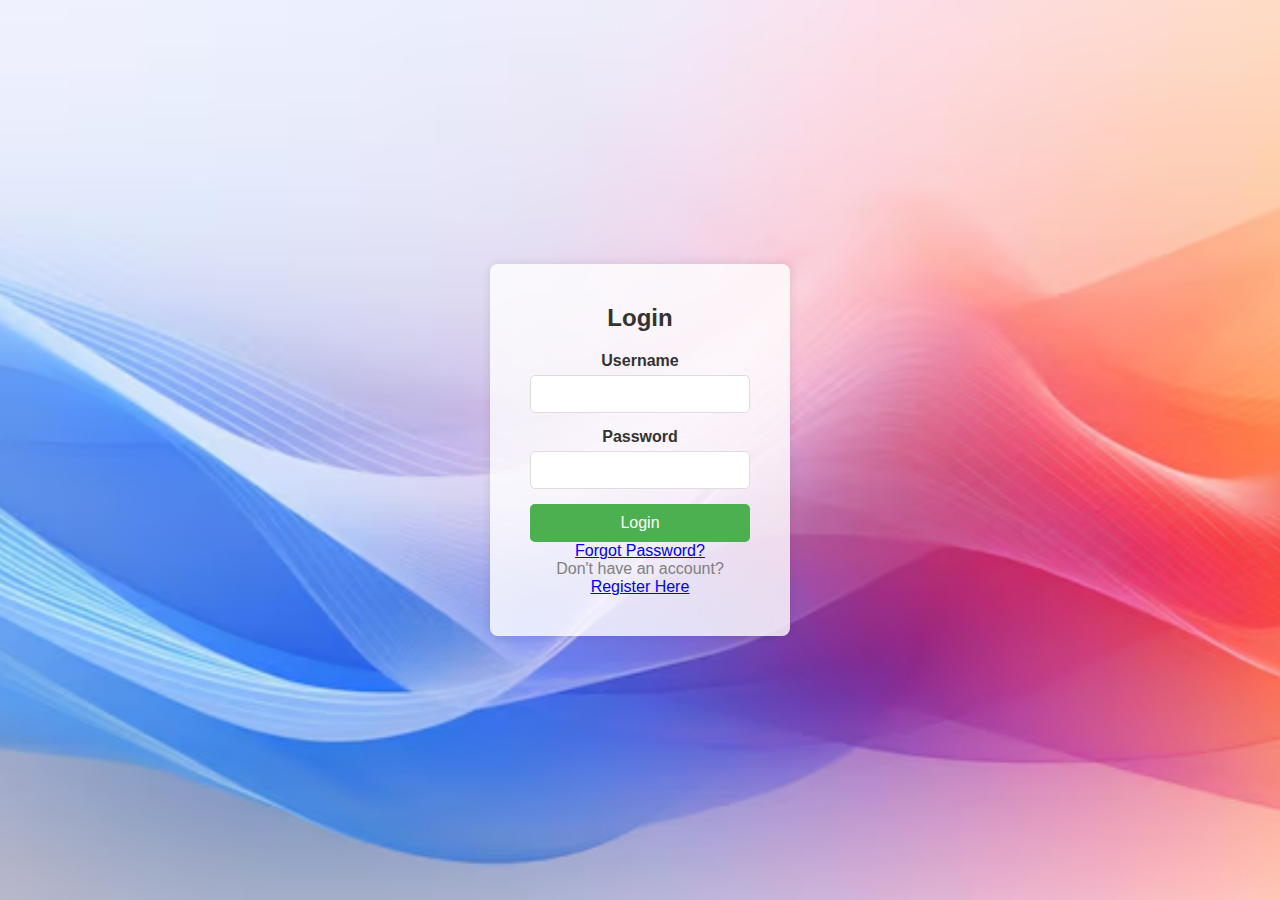
<file: index.html>
<!DOCTYPE html>
<html lang="en">
<head>
    <meta charset="UTF-8">
    <meta name="viewport" content="width=device-width, initial-scale=1.0">
    <title>Login Page</title>
    <link rel="stylesheet" href="main.css">
    <!-- Font Awesome CDN -->
    <link rel="stylesheet" href="https://cdnjs.cloudflare.com/ajax/libs/font-awesome/6.0.0-beta3/css/all.min.css">
</head>
<body>
    <!-- Login Container -->
    <div class="login-container">
        <form id="loginForm">
            <h2>Login</h2>

            <!-- Username Field -->
            <div class="input-group">
                <label for="username">Username</label>
                <input type="text" id="username" name="username" required>
            </div>

            <!-- Password Field -->
            <div class="input-group">
                <label for="password">Password</label>
                <input type="password" id="password" name="password" required>
            </div>

            <!-- Error Message -->
            <div id="error-message" class="error-message"></div>

            <!-- Submit Button -->
            <button type="submit" id="loginBtn">Login</button>

            <!-- Forgot Password Link -->
            <p><a href="forgot-password.html">Forgot Password?</a></p>

            <!-- Register Link -->
            <p>Don't have an account? <a href="register.html">Register Here</a></p>
        </form>
    </div>

    <script src="script.js"></script>
</body>
</html>
</file>
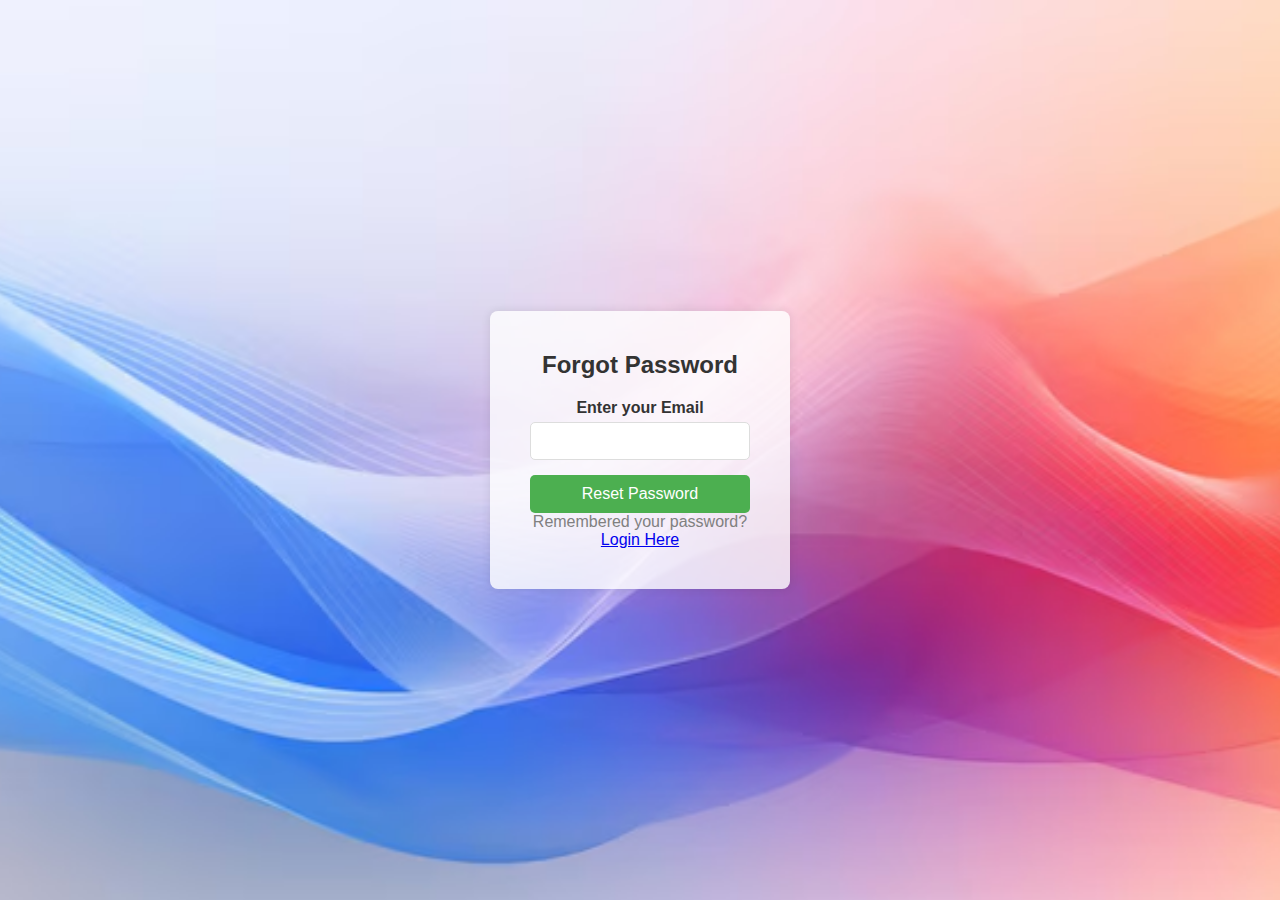
<file: forgot-password.html>
<!DOCTYPE html>
<html lang="en">
<head>
    <meta charset="UTF-8">
    <meta name="viewport" content="width=device-width, initial-scale=1.0">
    <title>Forgot Password</title>
    <link rel="stylesheet" href="main.css">
</head>
<body>
    <div class="login-container">
        <form id="forgotPasswordForm">
            <h2>Forgot Password</h2>

            <!-- Email Field -->
            <div class="input-group">
                <label for="forgotEmail">Enter your Email</label>
                <input type="email" id="forgotEmail" name="email" required>
            </div>

            <!-- Error Message -->
            <div id="forgotErrorMessage" class="error-message"></div>

            <!-- Submit Button -->
            <button type="submit" id="forgotPasswordBtn">Reset Password</button>

            <!-- Back to Login Link -->
            <p>Remembered your password? <a href="index.html">Login Here</a></p>
        </form>
    </div>

    <script src="script.js"></script>
</body>
</html>
</file>
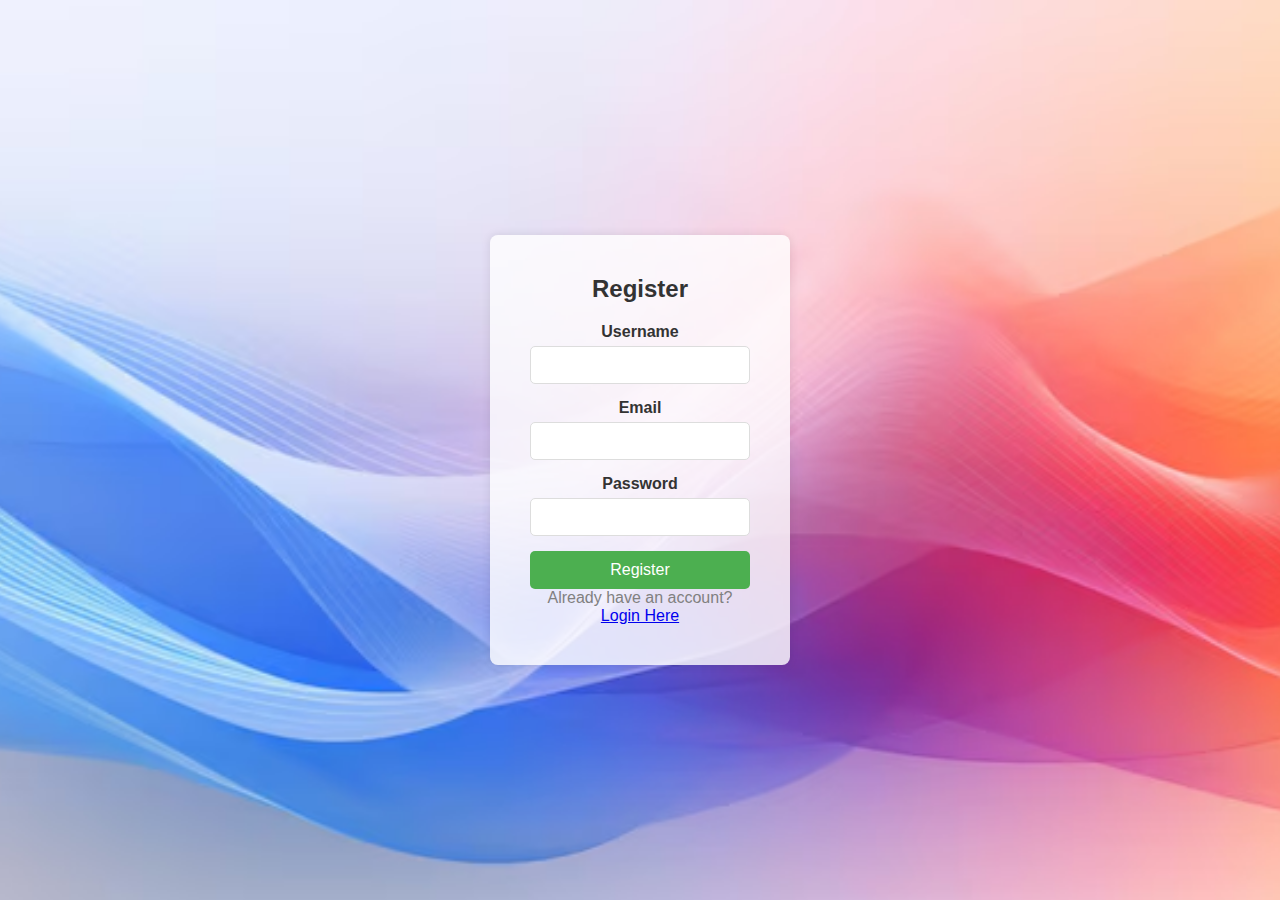
<file: Register .html>
<!DOCTYPE html>
<html lang="en">
<head>
    <meta charset="UTF-8">
    <meta name="viewport" content="width=device-width, initial-scale=1.0">
    <title>Register</title>
    <link rel="stylesheet" href="main.css">
</head>
<body>
    <div class="login-container">
        <form id="registerForm">
            <h2>Register</h2>

            <!-- Username Field -->
            <div class="input-group">
                <label for="registerUsername">Username</label>
                <input type="text" id="registerUsername" name="username" required>
            </div>

            <!-- Email Field -->
            <div class="input-group">
                <label for="registerEmail">Email</label>
                <input type="email" id="registerEmail" name="email" required>
            </div>

            <!-- Password Field -->
            <div class="input-group">
                <label for="registerPassword">Password</label>
                <input type="password" id="registerPassword" name="password" required>
            </div>

            <!-- Error Message -->
            <div id="registerErrorMessage" class="error-message"></div>

            <!-- Submit Button -->
            <button type="submit" id="registerBtn">Register</button>

            <!-- Already have an account? Login Link -->
            <p>Already have an account? <a href="index.html">Login Here</a></p>
        </form>
    </div>

    <script src="script.js"></script>
</body>
</html>
</file>
<file: main.css>
/* styles.css */

/* Reset margin, padding, and box-sizing for all elements */
* {
  margin: 0;
  padding: 0;
  box-sizing: border-box;
}

/* Background image for the whole page */
body {
  font-family: Arial, sans-serif;
  background-image: url('login.avif'); /* Replace with the actual image path */
  background-size: cover; /* Ensures the image covers the entire page */
  background-position: center; /* Centers the image */
  background-attachment: fixed; /* Keeps the image fixed as you scroll */
  display: flex;
  justify-content: center;
  align-items: center;
  height: 100vh; /* Full viewport height */
  color: grey; /* White text for contrast */
}

/* Styling for the login form container */
.login-container {
  background-color: rgba(255, 255, 255, 0.8); /* Semi-transparent white background */
  padding: 40px;
  border-radius: 8px;
  box-shadow: 0 0 10px rgba(0, 0, 0, 0.1);
  width: 300px;
  text-align: center;
}

/* Heading styles */
h2 {
  margin-bottom: 20px;
  color: #333;
}

/* Input fields and button styles */
.input-group {
  margin-bottom: 15px;
}

.input-group label {
  display: block;
  margin-bottom: 5px;
  font-weight: bold;
  color: #333;
}

.input-group input {
  width: 100%;
  padding: 10px;
  border: 1px solid #ddd;
  border-radius: 5px;
  font-size: 14px;
}

button {
  width: 100%;
  padding: 10px;
  background-color: #4CAF50;
  color: white;
  border: none;
  border-radius: 5px;
  font-size: 16px;
  cursor: pointer;
}

button:hover {
  background-color: #45a049;
}

/* Error message styling */
.error-message {
  color: red;
  font-size: 14px;
  margin-top: 10px;
}
</file>
